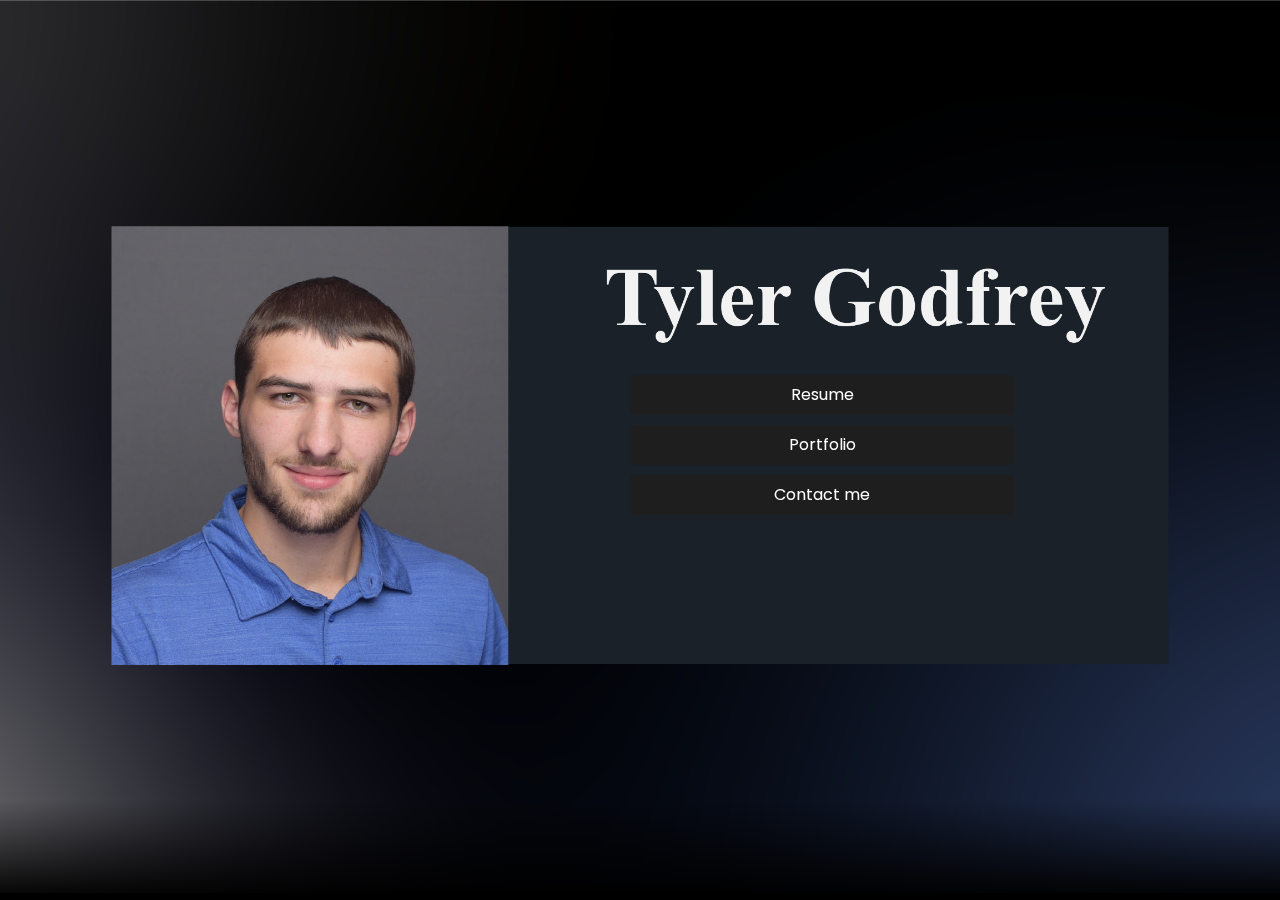
<file: index.html>
<!DOCTYPE html>
<html lang="en">
<head>
  <meta charset="UTF-8">
  <meta name="viewport" content="width=device-width, initial-scale=1.0">
  <title>Tylergodfrey | Home</title>
  <link rel="stylesheet" type="text/css" href="style1.css">
  <link rel="icon" href="favicon.png" type="image/x-icon">
</head>
<body>
  <header>
    <a href="#" class="logo"></a>
  </header>
  <section>
    <img src="background.png" id="background" alt="High-quality background image">
    <div id="box-container">
      <a href="resume" class="clickable-box">Resume</a>
      <a href="portfolio" class="clickable-box">Portfolio</a>
      <a href="contact" class="clickable-box">Contact me</a>
    </div>
  </section>

  <script>
    // Check if the screen width is less than or equal to 767 pixels
    if (window.innerWidth <= 767) {
      // Change the src attribute of the background image for mobile
      document.getElementById('background').src = 'tyler-mobile.png';
    }
  </script>
</body>
</html>
</file>
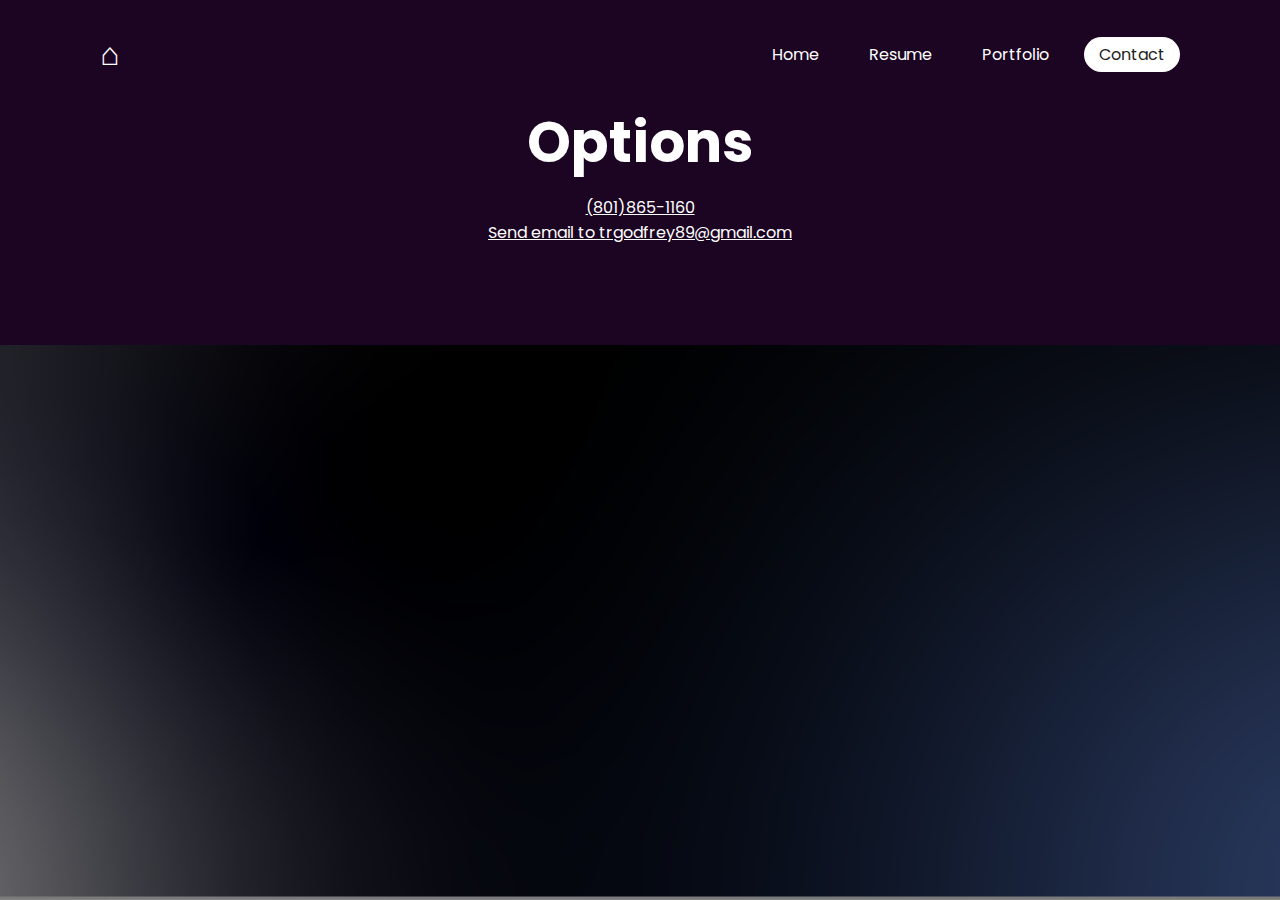
<file: Contact.html>
<!DOCTYPE html>
<html>
  <head>
    <title>Resume</title>
    <link rel="stylesheet" type="text/css" href="style4.css">
    <link rel="icon" href="favicon.png" type="image/x-icon">
    <title>Contact Me</title>
  </head>
  <body>
    <header>
      <a href="index" class="logo" >⌂</a>
      <ul>
        <li><a href="index">Home</a></li> 
        <li><a href="resume">Resume</a></li> 
        <li><a href="portfolio">Portfolio</a></li>
         <li><a href="#" class="active4">Contact</a></li>
      </ul>
    </header>

    <div class="sec" id="sec">
      <h2>Options</h2>
      <a href="tel:+8018651160">(801)865-1160</a>
      <br>
      <a href = "mailto: trgodfrey89@gmail.com">Send email to trgodfrey89@gmail.com</a>
    </div>

   
  </body>
</html>
</file>
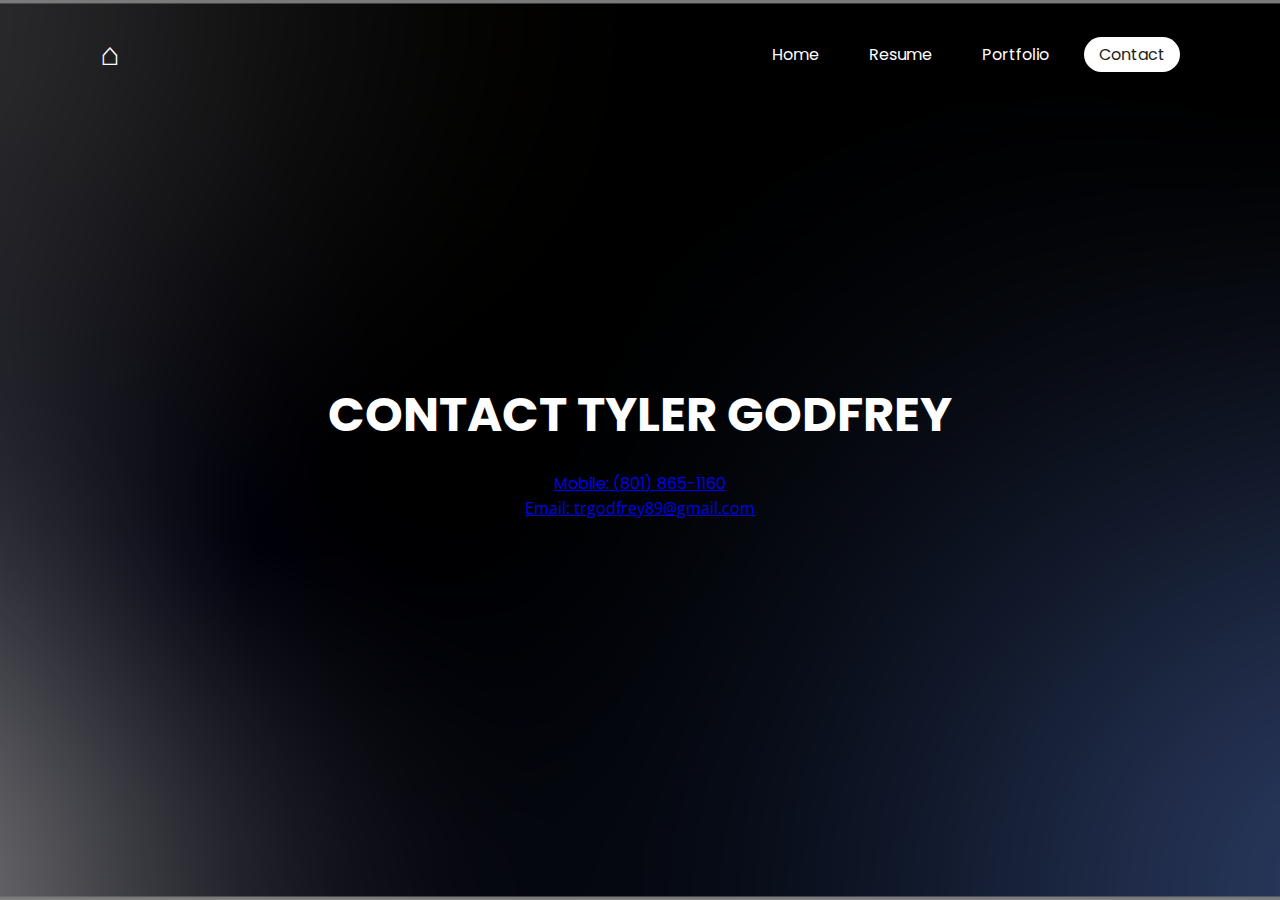
<file: contact.html>
<!DOCTYPE html>
<html>
  <head>
    <title>Contact Me</title>
    <link rel="stylesheet" type="text/css" href="style4.css">
    <link rel="icon" href="favicon.png" type="image/x-icon">
    <link rel="preconnect" href="https://fonts.googleapis.com">
    <link rel="preconnect" href="https://fonts.gstatic.com" crossorigin>
    <link href="https://fonts.googleapis.com/css2?family=Open+Sans&display=swap" rel="stylesheet">
  </head>
  <body>
    <header>
      <a href="index" class="logo">⌂</a>
      <ul>
        <li><a href="index">Home</a></li> 
        <li><a href="resume">Resume</a></li> 
        <li><a href="portfolio">Portfolio</a></li>
        <li><a href="#" class="active4">Contact</a></li>
      </ul>
    </header>

    <div class="sec-content">
      <h2>CONTACT TYLER GODFREY</h2>
      <a href="tel:+8018651160">Mobile: (801) 865-1160</a>
      <br>
      <a href="mailto:trgodfrey89@gmail.com" style="font-family: 'Open Sans', sans-serif; font-size: 16px;">Email: trgodfrey89@gmail.com</a>

    </div>
  </body>
</html>
</file>
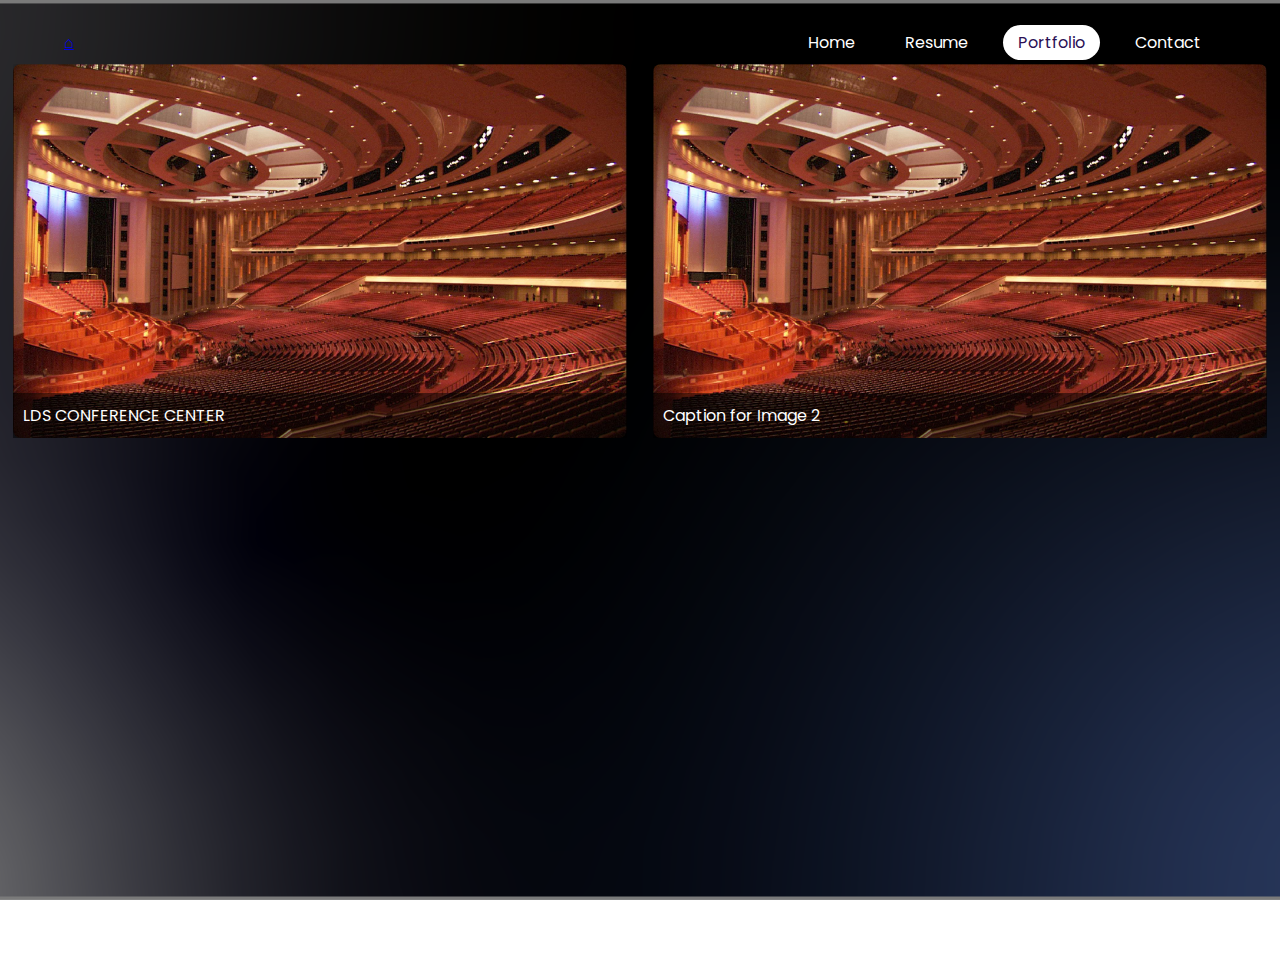
<file: portfolio.html>
<!DOCTYPE html>
<html lang="en">
<head>
  <meta charset="UTF-8">
  <meta name="viewport" content="width=device-width, initial-scale=1.0">
  <title>Tyler's Portfolio</title>
  <link rel="stylesheet" type="text/css" href="style3.css">
 
  <link rel="icon" href="favicon.png" type="image/x-icon">
</head>
<body>
  <header>
    <a href="index class="logo">⌂</a>
    <nav>
      <ul>
        <li><a href="index">Home</a></li> 
          <li><a href="resume">Resume</a></li> 
           <li><a href="portfolio" class="active4">Portfolio</a></li>
        <li><a href="contact">Contact</a></li>
        <!-- Add other navigation links as needed -->
      </ul>
    </nav>
  </header>




  <div class="image-container">
    <div class="image-box">
      <img src="placeholder.png" alt="Image 1" class="portfolio-image">
       <p>LDS CONFERENCE CENTER</p>
    </div>
    <div class="image-box">
      <img src="placeholder.png" alt="LDS CONFERENCE CENTER" class="portfolio-image">
       <p>Caption for Image 2</p>
    </div>
  </div>

 
</body>
</html>
</file>
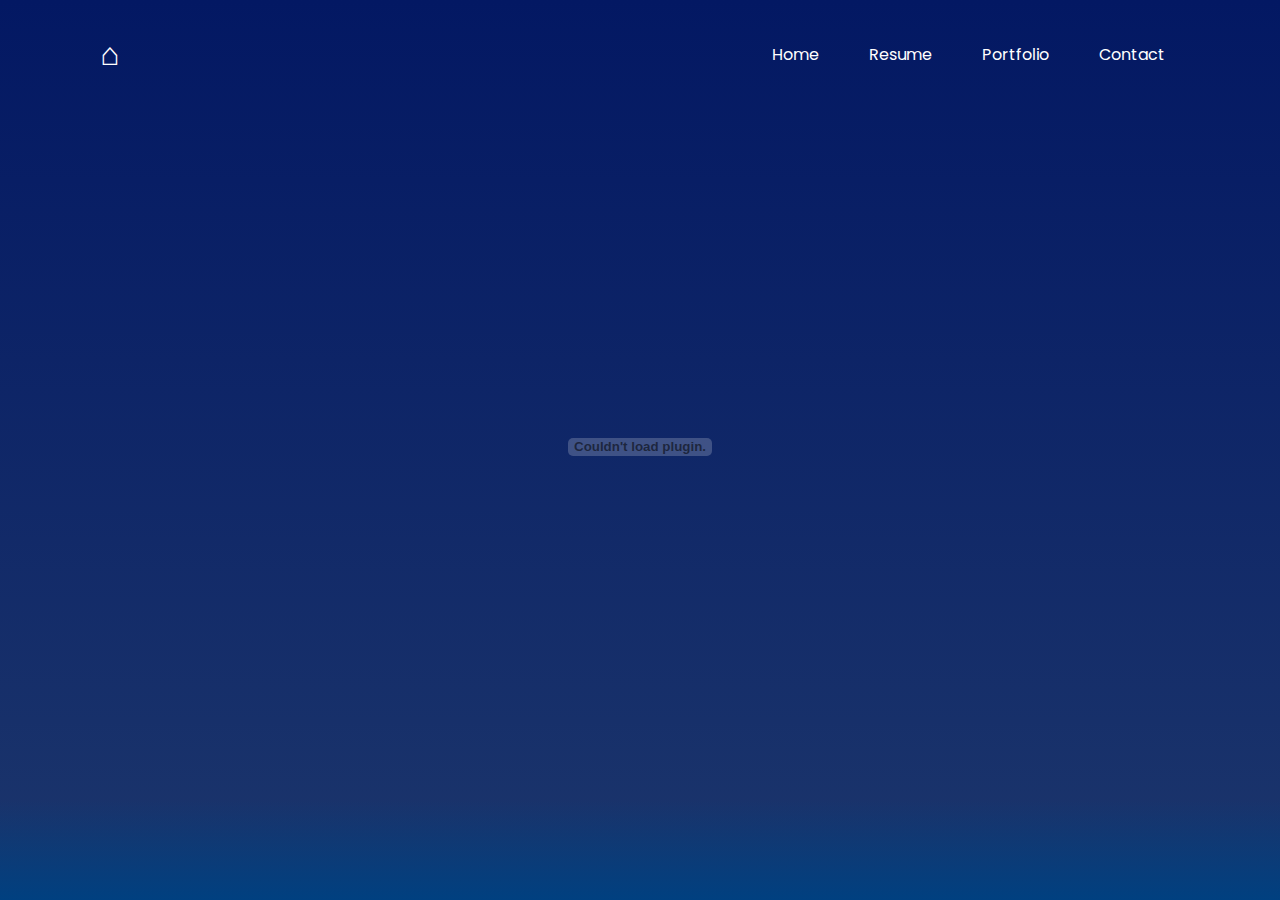
<file: resume.html>
<!DOCTYPE html>
<html lang="en">
  <head>
    <title>Resume</title>
    <link rel="stylesheet" type="text/css" href="style2.css">
    <link rel="icon" href="favicon.png" type="image/x-icon">
  </head>
  <body>
    <header>
      <a href="index.html" class="logo">⌂</a>
      <ul>
        <li><a href="index">Home</a></li> 
        <li><a href="#" class="active2">Resume</a></li>
        <li><a href="portfolio">Portfolio</a></li>
        <li><a href="Contact">Contact</a></li>
      </ul>
    </header>

    <section>
      <div class="content-container">
        <embed src="resume.pdf" type="application/pdf" width="100%" height="auto" />
      </div>
    </section>
  </body>
</html>
</file>
<file: style1.css>
@import url('https://fonts.googleapis.com/css?family=Poppins:300,400,500,600,700,800,900&display=swap');

  * {
    margin: 0;
    padding: 0;
    box-sizing: border-box;
    font-family: 'Poppins', sans-serif;
    scroll-behavior: smooth;
  }

  body {
    min-height: 100vh;
    background: linear-gradient(#0000, #000);
  }

  header {
    position: absolute;
    top: 0;
    left: 0;
    width: 100%;
    padding: 30px 5%; /* Adjusted padding */
    display: flex;
    justify-content: space-between;
    align-items: center;
    z-index: 10000;
  }

  header .logo {
    color: #fff;
    font-weight: 700;
    text-decoration: none;
    font-size: 2em;
    text-transform: uppercase;
    letter-spacing: 2px;
  }

  header ul {
    display: flex;
    justify-content: center;
    align-items: center;
  }

  header ul li {
    list-style: none;
    margin-left: 20px;
  }

  header ul li a {
    text-decoration: none;
    padding: 6px 15px;
    color: #fff;
    border-radius: 20px;
  }

  header ul li a:hover,
  header ul li a.active1 {
    background: #fff;
    color: #2b1055;
  }

  section {
    position: relative;
    width: 100%;
    height: 100vh;
    padding: 5%; /* Adjusted padding */
    display: flex;
    justify-content: center;
    align-items: center;
    overflow: hidden;
  }

  section::before {
    content: '';
    position: absolute;
    bottom: 0;
    width: 100%;
    height: 100px;
    background: linear-gradient(to top, #000000, transparent);
    z-index: 1000;
  }

  section img {
    position: absolute;
    top: 0;
    left: 0;
    width: 100%;
    height: 100%;
    object-fit: cover;
    pointer-events: none;
  }


  #text {
    position: absolute;
    color: #000000ff;
    white-space: nowrap;
    font-size: 4.5vw;
    z-index: 9;
  }

  #btn {
    text-decoration: none;
    display: inline-block;
    padding: 8px 30px;
    border-radius: 40px;
    background: #fff;
    color: #2b1055;
    font-size: 1.5em;
    z-index: 9;
    transform: translateY(100px);
  }

  .sec {
    position: relative;
    padding: 100px;
    background-color: #1c0522;
  }

  .sec h2 {
    font-size: 3.5em;
    margin-bottom: 10px;
    color: #fff;
  }

  .sec p {
    font-size: 1em;
    color: #fff;
  }

  #moon {
    position: absolute;
    left: 50%;
    transform: translateX(-50%);
    width: 250px;
    height: 250px;
  }

  @media (max-width: 768px) {
    #moon {
      transform: scale(0.5);
    }
  }


  #box-container {
    position: fixed;
    top: 50%;
    left: 53%;
    transform: translate(-50%, -50%);
    display: flex;
    flex-direction: column;
    gap: 3%; /* Default gap using percentage */
  }

  .clickable-box {
    width: 400%;
    height: 40px;
    background-color: #1e1e1e;
    color: #fff;
    text-align: center;
    line-height: 40px;
    text-decoration: none;
    border-radius: 5px;
    cursor: pointer;
    margin-bottom: 3%; /* Adjusted margin to control gap between boxes */

    @media (min-width: 768px) {
      margin-bottom: 10px; /* Larger margin for screens wider than 768px */
    }
  }

  .clickable-box:hover {
    background-color: #2b2b2a;
  }


/* Mobile styles */
@media (max-width: 767px) {
  #background {
    background-size: cover;
    background-position: center;
    height: 100vh;
    /* Additional mobile background styles if needed */
  }

  #box-container {
    position: relative;
    top: auto;
    left: auto;
    transform: none;
    margin-top: 20px; /* Adjusted margin for mobile screens */
    display: flex;
    flex-direction: column;
    align-items: center;
  }

  .clickable-box {
    width: 100%; /* Occupy 100% of the container width */
    max-width: 300px; /* Set a maximum width as needed */
    white-space: nowrap; /* Prevents the text from wrapping */
    padding: 10px; /* Added padding for better spacing */
    font-size: 16px; /* Adjusted font size as needed */
    box-sizing: border-box; /* Include padding in total width */
  }
}
</file>
<file: style4.css>
@import url('https://fonts.googleapis.com/css?family=Poppins:300,400,500,600,700,800,900&display=swap');

* {
  margin: 0;
  padding: 0;
  box-sizing: border-box;
  font-family: 'Poppins', sans-serif;
  scroll-behavior: smooth;
}

body {
  min-height: 100vh;
  background: linear-gradient(#031863, #0e1c38);
  background: url('blankbackground.png') center/cover no-repeat fixed;
}

header {
  position: absolute;
  top: 0;
  left: 0;
  width: 100%;
  padding: 30px 100px;
  display: flex;
  justify-content: space-between;
  align-items: center;
  z-index: 10000;
}

header .logo {
  color: #fff;
  font-weight: 700;
  text-decoration: none;
  font-size: 2em;
  text-transform: uppercase;
  letter-spacing: 2px;
}

header ul {
  display: flex;
  justify-content: center;
  align-items: center;
}

header ul li {
  list-style: none;
  margin-left: 20px;
}

header ul li a {
  text-decoration: none;
  padding: 6px 15px;
  color: #fff;
  border-radius: 20px;
}

header ul li a:hover,
header ul li a.active4 {
  background: #fff;
  color: #1e1e1e;
}

section {
  position: relative;
  width: 100%;
  height: 100vh;
  display: flex;
  justify-content: center;
  align-items: center;
  overflow: hidden;
}

section::before {
  content: '';
  position: absolute;
  bottom: 0;
  width: 100%;
  height: 100px;
  background: linear-gradient(to top, #0e1814, transparent);
  z-index: 1000;
}

section img {
  position: absolute;
  top: 0;
  left: 0;
  width: 100%;
  height: 100%;
  object-fit: cover;
  pointer-events: none;
}

section img#moon {
  mix-blend-mode: screen;
}

section img#mountains_front {
  z-index: 10;
}

#text {
  position: absolute;
  color: #fff;
  white-space: nowrap;
  font-size: 7.5vw;
  z-index: 9;
}

#btn {
  text-decoration: none;
  display: inline-block;
  padding: 8px 30px;
  border-radius: 40px;
  background: #fff;
  color: #252525;
  font-size: 1.5em;
  z-index: 9;
  transform: translateY(100px);
}

.sec {
  position: relative;
  text-align: center;
  color: #fff;
  padding: 100px;
  background-color: #1c0522;
}

.sec h2 {
  font-size: 3.5em;
  margin-bottom: 10px;
}

.sec p {
  font-size: 1em;
  margin-bottom: 20px;
}

/* Contact link styling */
.sec a {
  color: #fff; /* Set the text color to white */
  text-decoration: underline; /* Add underline for better visibility */
}

/* Adjust the link color on hover for better interactivity */
.sec a:hover {
  color: #ddd; /* Adjusted color on hover */
}

h2 {
  color: #fff;
}

.sec-content {
  text-align: center;
  color: #fff;
  position: absolute;
  top: 50%;
  left: 50%;
  transform: translate(-50%, -50%);
}

.sec-content h2 {
  font-size: 3em;
  margin-bottom: 20px;
}

.sec-content .phone-number,
.sec-content .email {
  display: block;
  font-size: 1.2em;
  color: #bbb; /* Adjusted color for better visibility */
  text-decoration: none;
  margin-bottom: 10px;
}

/* Adjust the link color on hover for better interactivity */
.sec-content a:hover {
  color: #0080ff; /* Adjusted color on hover */
}
.email-link {
  color: #fff; /* Set your desired text color */
  text-decoration: none;
}
</file>
<file: style3.css>
@import url('https://fonts.googleapis.com/css?family=Poppins:300,400,500,600,700,800,900&display=swap');

* {
  margin: 0;
  padding: 0;
  box-sizing: border-box;
  font-family: 'Poppins', sans-serif;
  scroll-behavior: smooth;
}

body {
  min-height: 100vh;
  margin: 0;
  padding: 0;
  background: url('blankbackground.png') center/cover no-repeat fixed;
}

header {
  position: absolute;
  top: 0;
  left: 0;
  width: 100%;
  padding: 30px 5%;
  display: flex;
  justify-content: space-between;
  align-items: center;
  z-index: 10000;
}

header .logo {
  color: #fff;
  font-weight: 700;
  text-decoration: none;
  font-size: 2em;
  text-transform: uppercase;
  letter-spacing: 2px;
}

header nav ul {
  display: flex;
  justify-content: center;
  align-items: center;
}

header nav ul li {
  list-style: none;
  margin-left: 20px;
}

header nav ul li a {
  text-decoration: none;
  padding: 6px 15px;
  color: #fff;
  border-radius: 20px;
}

header nav ul li a:hover,
header nav ul li a.active4 {
  background: #fff;
  color: #2b1055;
}

section#portfolio {
  display: flex;
  justify-content: center;
  align-items: center;
  background: url('blankbackground.png') center/cover no-repeat fixed;
  height: 100vh;
  margin: 0;
}

.gallery-item {
  width: 48%;
  margin: 0 1%;
  overflow: hidden;
  border-radius: 8px;
  box-shadow: 0 0 5px rgba(0, 0, 0, 0.3);
}

.image-container {
  display: flex;
  margin-top: 5%;
}

.image-box {
  width: 48%;
  overflow: hidden;
  margin: 0 1%;
  position: relative; /* Ensure relative positioning for absolute positioning of captions */
}

.portfolio-image {
  width: 100%;
  height: auto;
  display: block;
  border-radius: 8px;
  box-shadow: 0 0 5px rgba(0, 0, 0, 0.3);
}

.image-box p {
  position: absolute;
  bottom: 0;
  left: 0;
  width: 100%;
  background: rgba(0, 0, 0, 0.5); /* Semi-transparent black background for better readability */
  color: #fff;
  padding: 10px;
  margin: 0;
}
</file>
<file: style2.css>
@import url('https://fonts.googleapis.com/css?family=Poppins:300,400,500,600,700,800,900&display=swap');

* {
  margin: 0;
  padding: 0;
  box-sizing: border-box;
  font-family: 'Poppins', sans-serif;
  scroll-behavior: smooth;
}

body {
  min-height: 50vh;
  background: linear-gradient(#031863, #1c366c);
}

header {
  position: absolute;
  top: 0;
  left: 0;
  width: 100%;
  padding: 30px 100px;
  display: flex;
  justify-content: space-between;
  align-items: center;
  z-index: 10000;
}

header .logo {
  color: #fff;
  font-weight: 700;
  text-decoration: none;
  font-size: 2em;
  text-transform: uppercase;
  letter-spacing: 2px;
}

header ul {
  display: flex;
  justify-content: center;
  align-items: center;
}

header ul li {
  list-style: none;
  margin-left: 20px;
}

header ul li a {
  text-decoration: none;
  padding: 6px 15px;
  color: #fff;
  border-radius: 20px;
}

header ul li a:hover,
header ul li a.active4 {
  background: #fff;
  color: #1e1e1e;
}

section {
  position: relative;
  width: 100%;
  height: 100vh;
  padding: 100px;
  display: flex;
  justify-content: center;
  align-items: center;
  overflow: hidden;
}

section::before {
  content: '';
  position: absolute;
  bottom: 0;
  width: 100%;
  height: 100px;
  background: linear-gradient(to top, #004080, transparent);
  z-index: 1000;
}

section img {
  position: absolute;
  top: 0;
  left: 0;
  width: 100%;
  height: 100%;
  object-fit: cover;
  pointer-events: none;
}

section img#moon {
  mix-blend-mode: screen;
}

section img#mountains_front {
  z-index: 10;
}

#text {
  position: absolute;
  color: #fff;
  white-space: nowrap;
  font-size: 7.5vw;
  z-index: 9;
}

#btn {
  text-decoration: none;
  display: inline-block;
  padding: 8px 30px;
  border-radius: 40px;
  background: #fff;
  color: #252525;
  font-size: 1.5em;
  z-index: 9;
  transform: translateY(100px);
}

.sec {
  position: relative;
  padding: 100px;
  background-color: #004080;
}

.sec h2 {
  font-size: 3.5em;
  margin-bottom: 10px;
  color: #fff;
}

.sec p {
  font-size: 1em;
  color: #fff;
}

/* Contact link styling */
.sec a {
  color: #fff; /* Set the text color to white */
  text-decoration: underline; /* Add underline for better visibility */
}

/* Adjust the link color on hover for better interactivity */
.sec a:hover {
  color: #ddd; /* Adjusted color on hover */
}
</file>
